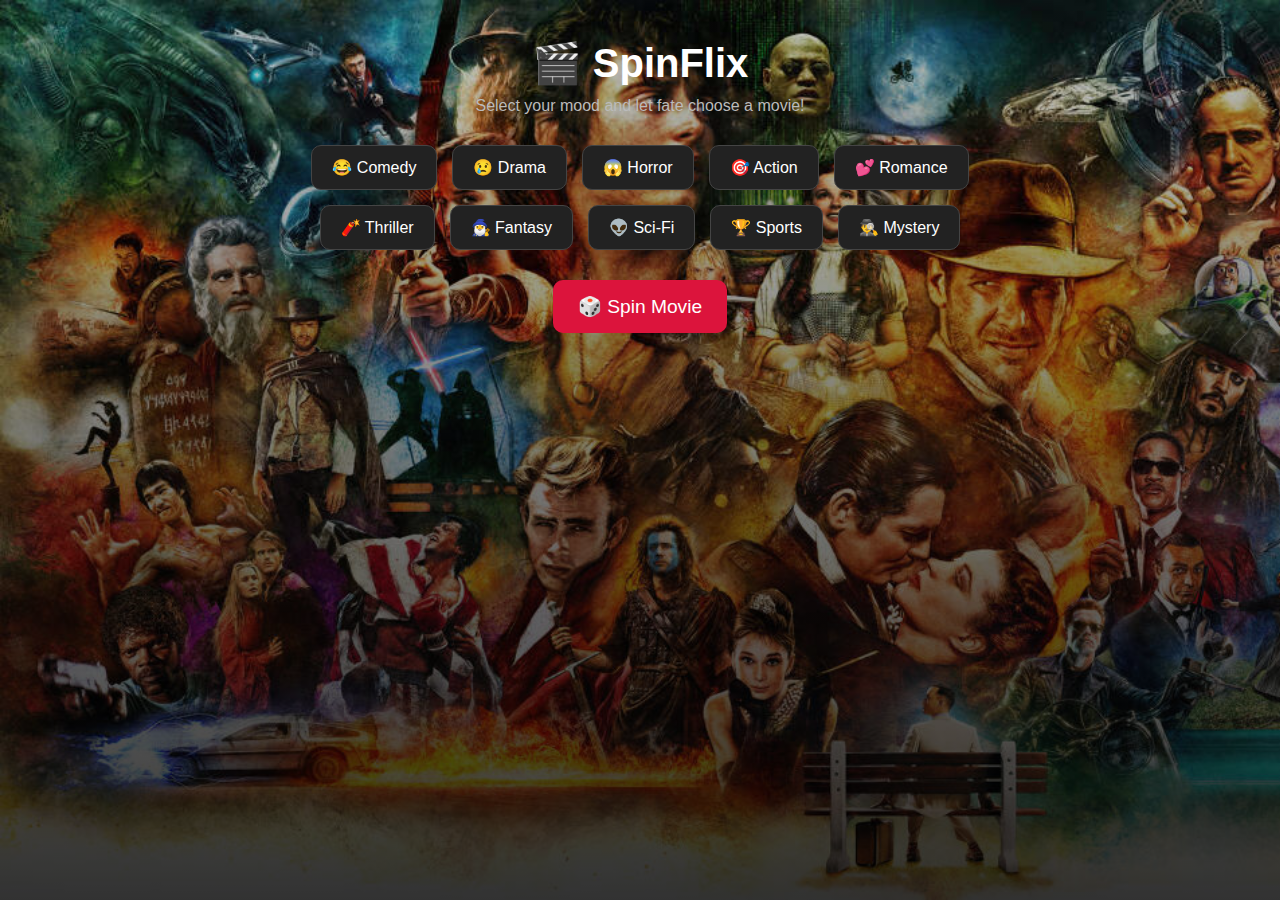
<file: index.html>
<!DOCTYPE html>
<html lang="en">
<head>
  <meta charset="UTF-8" />
  <meta name="viewport" content="width=device-width, initial-scale=1.0" />
  <title>SpinFlix - Mood Movie Recommender</title>
  <link rel="stylesheet" href="project.css" />
</head>
<body>

  <div class="container">
    <h1>🎬 SpinFlix</h1>
    <p>Select your mood and let fate choose a movie!</p>

    <div class="mood-buttons">
      <button class="mood-btn" data-genre="35">😂 Comedy</button>
      <button class="mood-btn" data-genre="18">😢 Drama</button>
      <button class="mood-btn" data-genre="27">😱 Horror</button>
      <button class="mood-btn" data-genre="28">🎯 Action</button>
      <button class="mood-btn" data-genre="10749">💕 Romance</button>
      <button class="mood-btn" data-genre="53">🧨 Thriller</button>
      <button class="mood-btn" data-genre="14">🧙‍♂️ Fantasy</button>
      <button class="mood-btn" data-genre="878">👽 Sci-Fi</button>
      <button class="mood-btn" data-genre="10770">🏆 Sports</button>
      <button class="mood-btn" data-genre="9648">🕵️‍♂️ Mystery</button>
    </div>

    <a href="movie.html"><button id="spinBtn">🎲 Spin Movie</button></a>

    
  </div>

  <script src="project.js"></script>
</body>
</html>
</file>
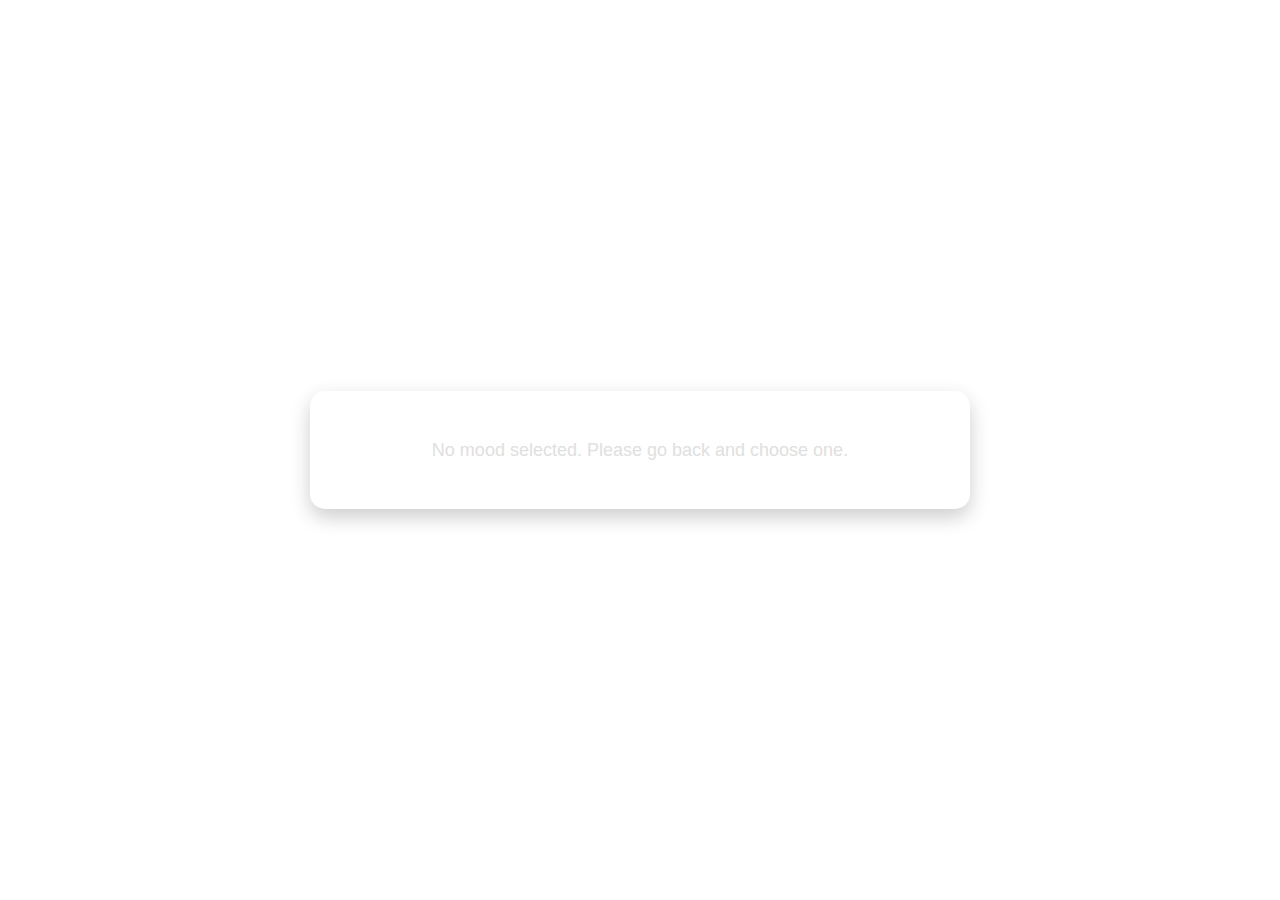
<file: movie.html>
<!DOCTYPE html>
<html lang="en">
<head>
  <meta charset="UTF-8" />
  <meta name="viewport" content="width=device-width, initial-scale=1.0" />
  <title>Your Movie</title>
  <link rel="stylesheet" href="movie.css" />
</head>
<body>

  <div class="movie-container">
    <h2>🎞️ Your Movie Appears Here</h2>

    <img src="https://image.tmdb.org/t/p/w500/your-poster.jpg" alt="Movie Poster" />
    <p>This is where the movie overview or description would be shown.</p>

    <div class="buttons">
      <a href="movie.html"><button>🎲 Spin Again</button></a>
      <a href="index.html"><button>⬅️ Go Back</button></a>
    </div>
  </div>
  <script src="movie.js"></script>
  

</body>
</html>
</file>
<file: project.css>
* {
  margin: 0;
  padding: 0;
  box-sizing: border-box;
}

body {
  font-family: 'Segoe UI', Tahoma, Geneva, Verdana, sans-serif;
  background-color: black;
  color: #ffffff;
  text-align: center;
  padding: 40px 20px;
  background-image:linear-gradient(to top, rgba(0, 0, 0, 0.8), rgba(0, 0, 0, 0.2)), 
                   url(mov1.jpg);
  background-size: cover;
  height: 100vh; 
}

.container {
  max-width: 700px;
  margin: 0 auto;
}

h1 {
  font-size: 2.5rem;
  margin-bottom: 10px;
}

p {
  margin-bottom: 30px;
  color: #bbb;
}

.mood-buttons {
  display: flex;
  flex-wrap: wrap;
  justify-content: center;
  gap: 15px;
  margin-bottom: 30px;
}

.mood-btn {
  background-color: #222;
  color: #fff;
  border: 1px solid #444;
  padding: 12px 20px;
  border-radius: 10px;
  cursor: pointer;
  font-size: 1rem;
  transition: 0.3s;
}

.mood-btn:hover {
  background-color: #444;
  transform: scale(1.1);
}
.mood-btn.selected{
  background-color: #007bff;
  color: white;
  border-color: #0056b3;
  box-shadow: 0 0 5px rgba(0, 123, 255, 0.7);
}

#spinBtn {
  background-color: crimson;
  color: #fff;
  border: none;
  padding: 15px 25px;
  border-radius: 10px;
  font-size: 1.2rem;
  cursor: pointer;
  transition: 0.3s;
}

#spinBtn:hover {
  background-color: darkred;
}

#movie-result {
  margin-top: 40px;
}
</file>
<file: movie.css>
/* Reset and base */
body {
  margin: 0;
  padding: 0;
  font-family: 'Segoe UI', Tahoma, Geneva, Verdana, sans-serif;
  background-color: #ede7f6;
  color: #fff;
  display: flex;
  justify-content: center;
  align-items: center;
  min-height: 100vh;
}

/* Container */
.movie-container {
  background-color: #9575cd ;
  padding: 30px;
  border-radius: 20px;
  text-align: center;
  width: 90%;
  max-width: 600px;
  box-shadow: 0 10px 25px rgba(0, 0, 0, 0.4);
}

/* Heading */
.movie-container h2 {
  font-size: 28px;
  margin-bottom: 20px;
  color: #ffd700;
}

/* Poster */
.movie-container img {
  width: 100%;
  max-width: 300px;
  border-radius: 10px;
  box-shadow: 0 4px 10px rgba(255, 255, 255, 0.2);
  margin-bottom: 20px;
}

/* Overview Text */
.movie-container p {
  font-size: 16px;
  line-height: 1.6;
  margin: 15px 0;
  color: #e0e0e0;
}

/* Buttons */
.buttons {
  display: flex;
  justify-content: center;
  gap: 15px;
  margin-top: 20px;
}

.buttons button {
  background-color: #ff4757;
  border: none;
  padding: 12px 20px;
  font-size: 16px;
  border-radius: 8px;
  color: white;
  cursor: pointer;
  transition: 0.3s;
}

.buttons button:hover {
  background-color: #ff6b81;
  transform: scale(1.05);
}

a {
  text-decoration: none;
}
</file>
